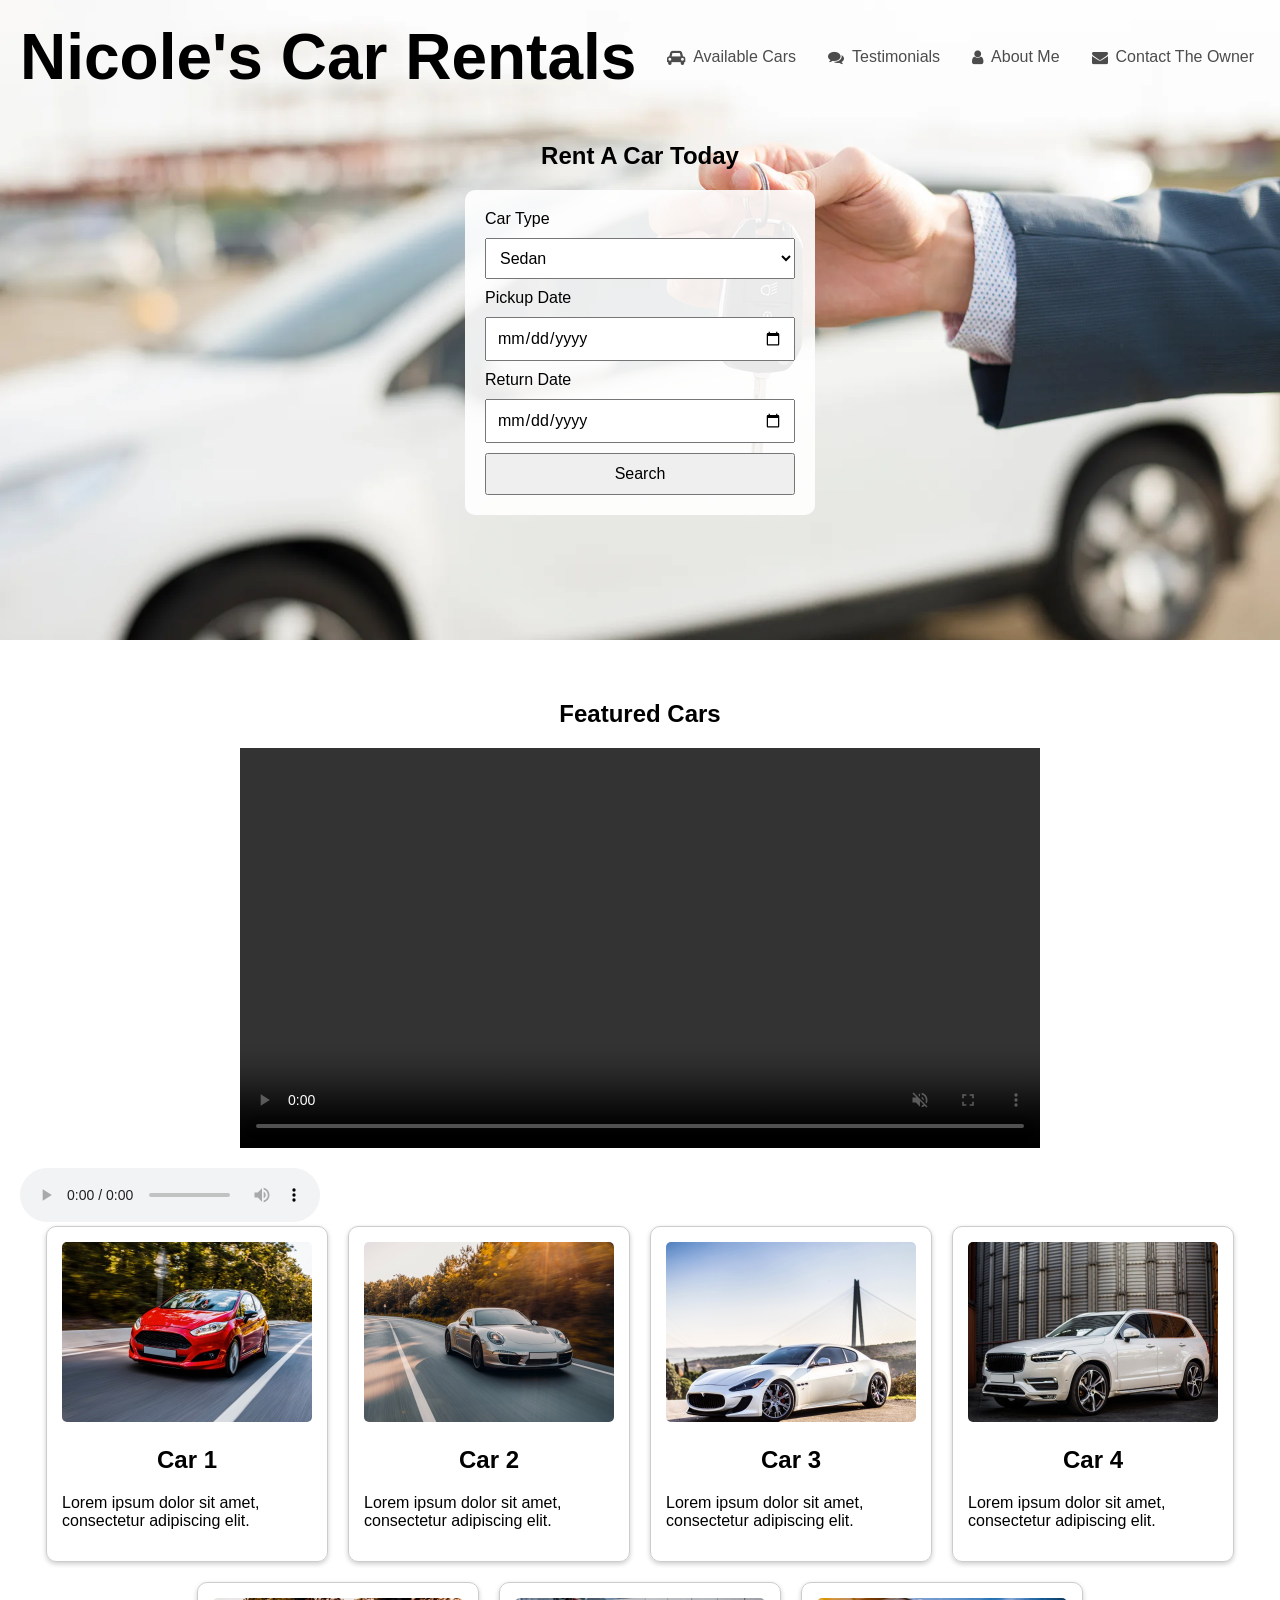
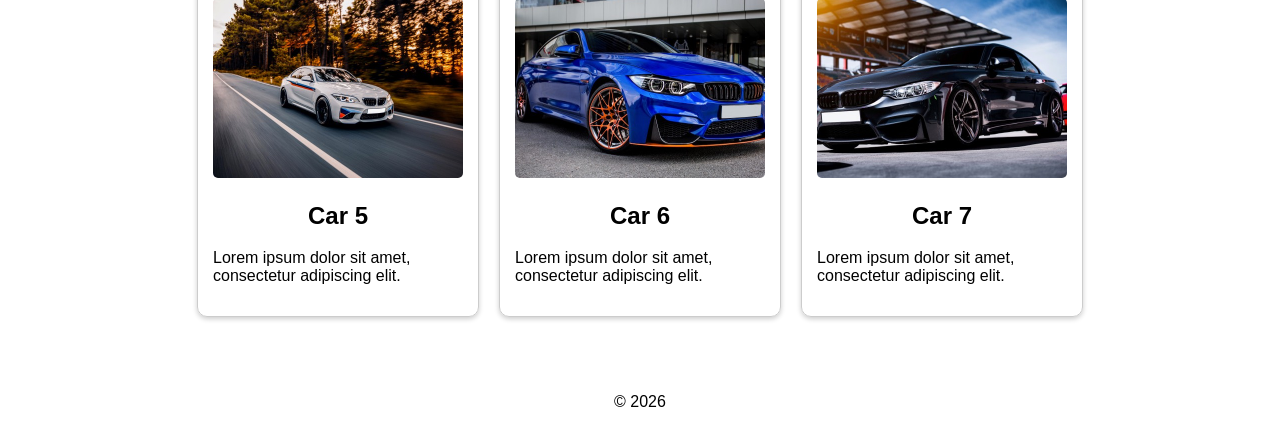
<file: index.html>
<!DOCTYPE html>
<html lang="en">
<head>
   <meta charset="UTF-8">
   <meta name="viewport" content="width=device-width, initial-scale=1.0">
   <meta name="description" content="SWDV-116 Lab 10">
   <meta name="author" content="Nicole McDonnell">
   <title>Nicole's Car Rentals</title>
   <link rel="icon" type="image/x-icon" href="https://zany.sh/favicon.svg?text=NM">
   <link rel="stylesheet" href="styles.css">
   <link rel="stylesheet" href="https://cdnjs.cloudflare.com/ajax/libs/font-awesome/4.7.0/css/font-awesome.min.css">
</head>
<body>
<section class="hero">
   <header>
      <h1>Nicole's Car Rentals</h1>
   <nav class="topnav" id="myTopnav">
      <a href="cars.html"><i class="fa fa-car"></i> Available Cars</a>
      <a href="testimonials.html"><i class="fa fa-comments"></i> Testimonials</a>
      <a href="about.html"><i class="fa fa-user"></i> About Me</a>
      <a href="contact.html"><i class="fa fa-envelope"></i> Contact The Owner</a>
      <a href="javascript:void(0);" class="icon" onclick="myFunction()">
         <i class="fa fa-bars"></i>
      </a>
   </nav>
   </header>
   <div class="hero-form">
      <h2>Rent A Car Today</h2>
      <form id="searchForm" action="cars.html" method="GET">
         <label for="type">Car Type</label>
         <select name="type" id="type">
            <option value="sedan">Sedan</option>
            <option value="SUV">SUV</option>
            <option value="truck">Truck</option>
            <option value="convertible">Convertible</option>
            <option value="van">Van</option>
         </select>
         <label for="pickup">Pickup Date</label>
         <input type="date" name="pickup" id="pickup">
         <label for="return">Return Date</label>
         <input type="date" name="return" id="return">
         <button type="submit">Search</button>
      </form>
   </div>
</section>
   <main>
      <section class="featured-cars">
         <h2>Featured Cars</h2>
         <video controls autoplay muted playsinline loop>
            <source src="DrivingVideo.mp4" type="video/mp4">
            <track
               kind="subtitles"
               src="driving-video-subtitles.vtt"
               srclang="en"
               label="English"
               default>
            Your browser is unable to support the video tag.
         </video>
         <audio autoplay loop controls>
            <source src="DrivingMusic.mp4" type="video/mp4">
            Your browser is unable to support the audio element.
         </audio>
         <div class="car-container">
            <article class="car-card">
               <picture>
                  <source media="(max-width: 480px)" srcset="car_1-320w.webp">
                  <source media="(max-width: 768px)" srcset="car_1-480w.webp">
                  <img src="car_1.jpg" alt="Featured rental car">
               </picture>
               <h2>Car 1</h2>
               <p>Lorem ipsum dolor sit amet, consectetur adipiscing elit.</p>
            </article>
            <article class="car-card">
               <picture>
                  <source media="(max-width: 480px)" srcset="car_2-320w.webp">
                  <source media="(max-width: 768px)" srcset="car_2-480w.webp">
                  <img src="car_2.jpg" alt="Featured rental car">
               </picture>
               <h2>Car 2</h2>
               <p>Lorem ipsum dolor sit amet, consectetur adipiscing elit.</p>
            </article>
            <article class="car-card">
               <picture>
                  <source media="(max-width: 480px)" srcset="car_3-320w.webp">
                  <source media="(max-width: 768px)" srcset="car_3-480w.webp">
                  <img src="car_3.jpg" alt="Featured rental car">
               </picture>
               <h2>Car 3</h2>
               <p>Lorem ipsum dolor sit amet, consectetur adipiscing elit.</p>
            </article>
            <article class="car-card">
               <picture>
                  <source media="(max-width: 480px)" srcset="car_4-320w.webp">
                  <source media="(max-width: 768px)" srcset="car_4-480w.webp">
                  <img src="car_4.jpg" alt="Featured rental car">
               </picture>
               <h2>Car 4</h2>
               <p>Lorem ipsum dolor sit amet, consectetur adipiscing elit.</p>
            </article>
            <article class="car-card">
               <picture>
                  <source media="(max-width: 480px)" srcset="car_5-320w.webp">
                  <source media="(max-width: 768px)" srcset="car_5-480w.webp">
                  <img src="car_5.jpg" alt="Featured rental car">
               </picture>
               <h2>Car 5</h2>
               <p>Lorem ipsum dolor sit amet, consectetur adipiscing elit.</p>
            </article>
            <article class="car-card">
               <picture>
                  <source media="(max-width: 480px)" srcset="car_6-320w.webp">
                  <source media="(max-width: 768px)" srcset="car_6-480w.webp">
                  <img src="car_6.jpg" alt="Featured rental car">
               </picture>
               <h2>Car 6</h2>
               <p>Lorem ipsum dolor sit amet, consectetur adipiscing elit.</p>
            </article>
            <article class="car-card">
               <picture>
                  <source media="(max-width: 480px)" srcset="car_7-320w.webp">
                  <source media="(max-width: 768px)" srcset="car_7-480w.webp">
                  <img src="car_7.jpg" alt="Featured rental car">
               </picture>
               <h2>Car 7</h2>
               <p>Lorem ipsum dolor sit amet, consectetur adipiscing elit.</p>
            </article>
         </div>
      </section>
   </main>
   <footer>
      <p>&copy; 2026</p>
   </footer>
   <script src="main.js"></script>
   <script src="password.js"></script>
</body>
</html>
</file>
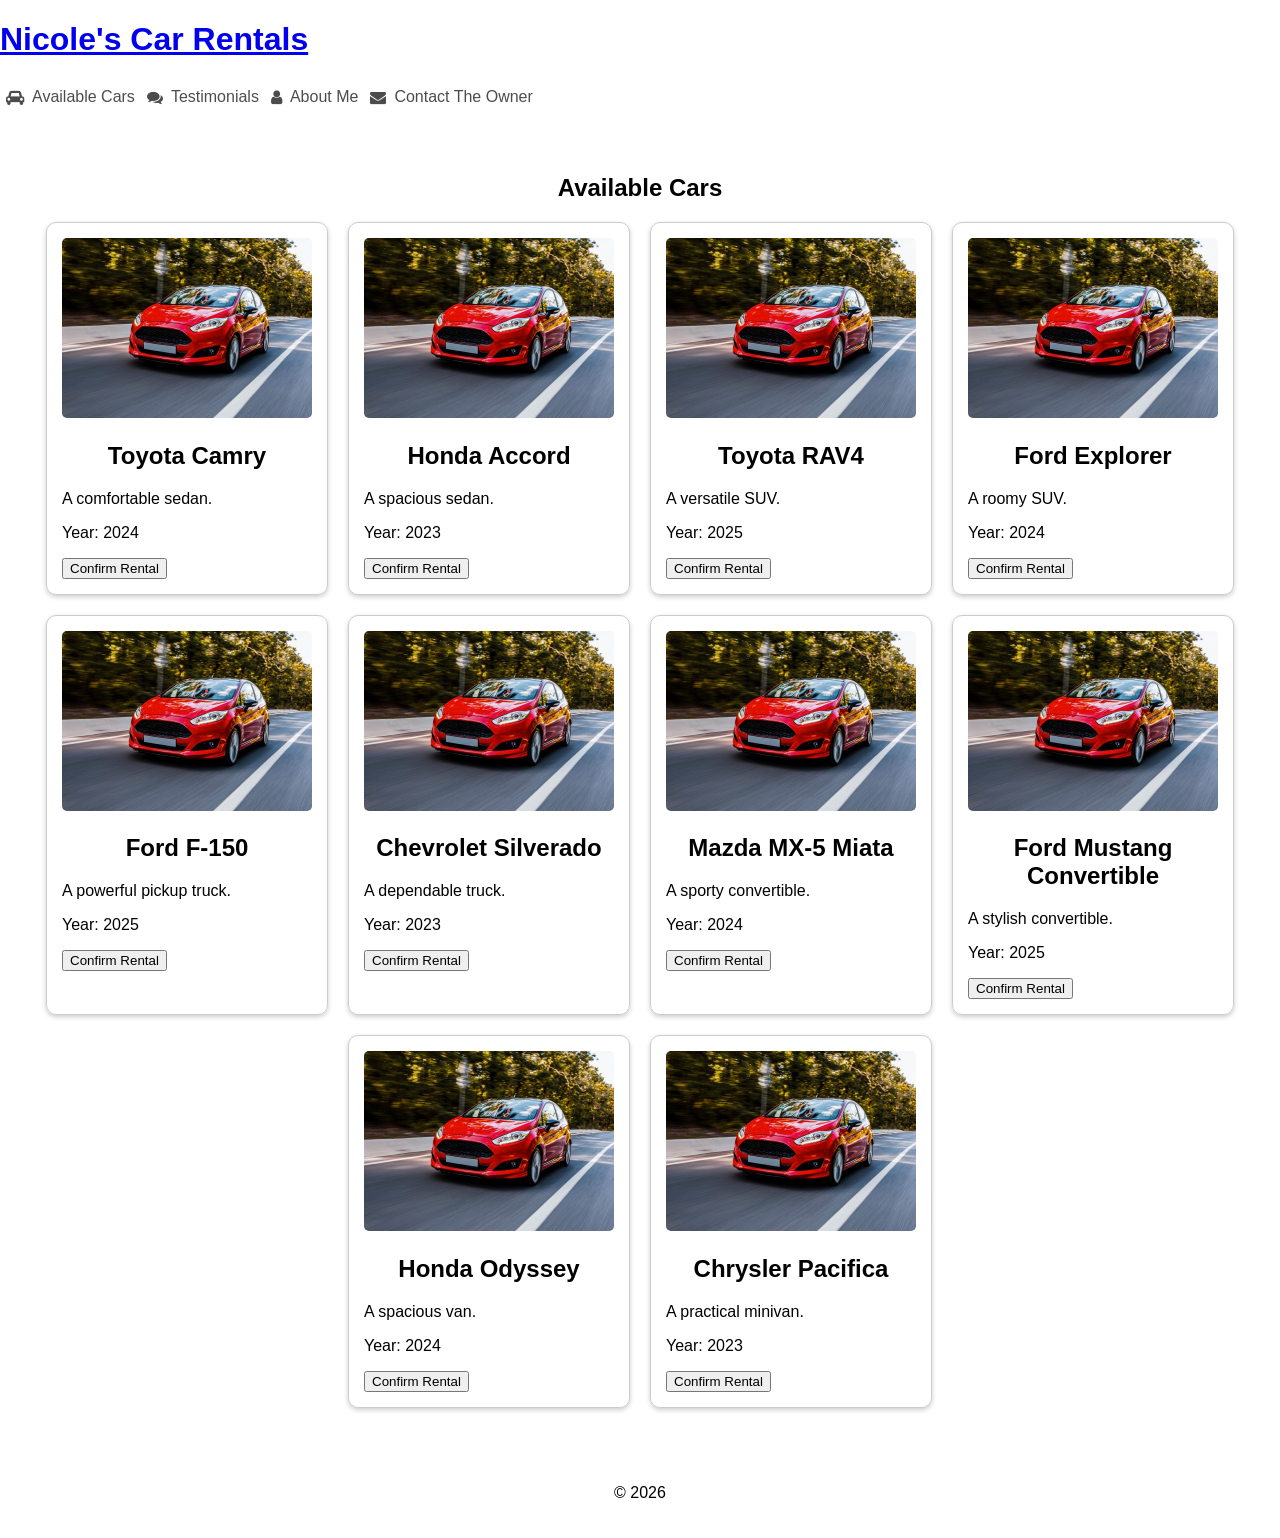
<file: cars.html>
<!DOCTYPE html>
<html lang="en">
<head>
    <meta charset="UTF-8">
    <meta name="viewport" content="width=device-width, initial-scale=1.0">
    <meta name="description" content="Nicole's Car Rentals Cars">
    <title>Nicole's Car Rentals Cars</title>
    <link rel="icon" type="image/x-icon" href="https://zany.sh/favicon.svg?text=NM">
    <link rel="stylesheet" href="styles.css">
    <link rel="stylesheet" href="https://cdnjs.cloudflare.com/ajax/libs/font-awesome/4.7.0/css/font-awesome.min.css">
</head>
<body>
    <header>
        <h1><a href="index.html">Nicole's Car Rentals</a></h1>
    <nav class="topnav" id="myTopnav">
        <a href="cars.html"><i class="fa fa-car"></i> Available Cars</a>
        <a href="testimonials.html"><i class="fa fa-comments"></i> Testimonials</a>
        <a href="about.html"><i class="fa fa-user"></i> About Me</a>
        <a href="contact.html"><i class="fa fa-envelope"></i> Contact The Owner</a>
        <a href="javascript:void(0);" class="icon" onclick="myFunction()">
            <i class="fa fa-bars"></i>
        </a>
    </nav>
    </header>
    <main>
        <section class="featured-cars">
            <h2>Available Cars</h2>
            <div class="car-container"></div>
            <dialog id="rentalDialog">
                <h2>Confirm Your Rental</h2>
                <p id="rentalDetails"></p>
                <button id="confirmButton">Confirm</button>
                <button id="cancelButton">Cancel</button>
            </dialog>
        </section>
    </main>
    <footer>
        <p>&copy; 2026</p>
    </footer>
    <script src="main.js"></script>
    <script>
        let rentalInfo;
        const rentalDialog = document.getElementById("rentalDialog");
        const rentalDetails = document.getElementById("rentalDetails");
        const confirmButton = document.getElementById("confirmButton");
        const cancelButton = document.getElementById("cancelButton");
        document.addEventListener("confirm-rental", function(event) {
            rentalInfo = event.detail;
            rentalDetails.textContent =
                "Car Type: " + rentalInfo.carType +
                " | Start Date: " + rentalInfo.startDate +
                " | Return Date: " + rentalInfo.returnDate;
            rentalDialog.showModal();
        });
        confirmButton.addEventListener("click", function() {
            rentalDialog.close();
            console.log("Rental confirmed:", rentalInfo);
        });
        cancelButton.addEventListener("click", function() {
            rentalDialog.close();
        });
        document.addEventListener("DOMContentLoaded", function() {
            listCars();
        });
    </script>
</body>
</html>
</file>
<file: styles.css>
body {
    font-family: Arial, Helvetica, sans-serif;
    margin: 0;
}
nav a {
    color: rgba(0, 0, 0, 0.7);
    text-decoration: none;
}
nav a:hover {
    color: cadetblue;
    text-decoration: underline;
}
nav {
    display: flex;
    flex-wrap: nowrap;
}
.hero {
    background-image: url("hero_1.jpg");
    background-size: 100% auto;
    background-position: center top;
    background-repeat: no-repeat;
    min-height: 600px;
    padding: 20px;
}
.hero-form {
    display: flex;
    flex-direction: column;
    align-items: center;
    justify-content: center;
    text-align: center;
    min-height: 450px;
}
.hero-form h2 {
    margin-bottom: 20px;
}
.hero-form form {
    display: flex;
    flex-direction: column;
    gap: 10px;
    width: 100%;
    max-width: 350px;
    padding: 20px;
    box-sizing: border-box;
    background-color: rgba(255, 255, 255, 0.9);
    border-radius: 10px;
}
.hero-form label {
    text-align: left;
}
.hero-form input,
.hero-form select,
.hero-form button {
    padding: 10px;
    font-family: inherit;
    font-size: 16px;
}
.hero-form button {
    cursor: pointer;
}
.hero header {
    display: flex;
    justify-content: space-between;
    align-items: center;
    flex-wrap: wrap;
    max-width: none;
    margin: 0 auto;
}
.hero h1 {
    margin: 0;
    font-size: 5vw;
    white-space: nowrap;
}
.hero nav {
    display:flex;
    gap: 20px;
}
.featured-cars {
    padding: 40px 20px;
}
.featured-cars {
    padding: 40px 20px;
}
.featured-cars video {
    display: block;
    width: 100%;
    max-width: 800px;
    height: auto;
    margin: 0 auto 20px;
}
.featured-cars h2 {
    text-align: center;
}
.car-container {
    display: flex;
    flex-wrap: wrap;
    justify-content: center;
    gap: 20px;
}
.car-card {
    width: 250px;
    padding: 15px;
    border: 1px solid #ccc;
    border-radius: 10px;
    box-shadow: 0 2px 5px rgba(0, 0, 0, 0.2);
}
.car-card img {
    width: 100%;
    height: 180px;
    object-fit: cover;
    border-radius: 5px;
}
footer {
    text-align: center;
    padding: 20px;
}
@media (max-width: 768px) {
    .hero {
        min-height: 500px;
    }
    .hero header {
        flex-direction: column;
        gap: 20px;
        text-align: center;
    }
    .hero nav {
        flex-direction: column;
        align-items: center;
        gap: 10px;
    }
    .car-container {
        flex-direction: column;
        align-items: center;
    }
    .car-card {
        width: 90%;
        max-width: 400px;  
    }
    .hero {
        background-image: url("hero_1-768w.jpg");
    }
}
@media (max-width: 1200px) {
    .hero {
        background-image: url("hero_1-1280w.jpg");
            }
        }
@media (max-width: 992px) {
    .hero {
        background-image: url("hero_1-1024w.jpg");
        }
    }
@media (max-width: 480px) {
    .hero {
        background-image: url("hero_1-480w.jpg");
        }
    }
@supports (background-image: url("hero_1-1920w.webp")) {
    .hero {
        background-image: url("hero_1-1920w.webp");
    }
@media (max-width: 1200px) {
    .hero {
        background-image: url("hero_1-1280w.webp");
        }
    }
@media (max-width: 992px) {
    .hero {
        background-image: url("hero_1-1024w.webp");
        }
    }
@media (max-width: 768px) {
    .hero {
        background-image: url("hero_1-768w.webp");
        }
    }
@media (max-width: 480px) {
    .hero {
        background-image: url("hero_1-480w.webp");
        }
    }
}
    .topnav {
        overflow: visible;
        position: relative;
    }
    .topnav a {
        float: none;
        display: flex;
        align-items: center;
        gap: 8px;
        text-align: center;
        padding: 8px 6px;
        text-decoration: none;
        white-space: nowrap;
    }       
    .topnav .icon {
        display: none;
    }
@media screen and (max-width: 600px) {
    .hero nav {
        display: block;
        width: 100%;
    }
    .topnav a:not(.icon) {
        display: none;
    }
    .topnav {
        overflow: visible;
        position: relative;
    }
    .topnav a.icon {
        display: block;
        position: absolute;
        right: 0;
        top: 0;
    }
    .topnav.responsive {
        position: relative;
        display: block;
    }
    .topnav.responsive .icon {
        position: absolute;
        right: 0;
        top: 0;
    }
    .topnav.responsive a {
        float: none;
        display: flex;
        align-items: center;
        gap: 8px;
        text-align: center;
        padding: 14px 16px;
        text-decoration: none;
        white-space: nowrap; 
    }
    .topnav.responsive a:not(.icon) .fa {
        display: inline-block;
    }    
}
</file>
